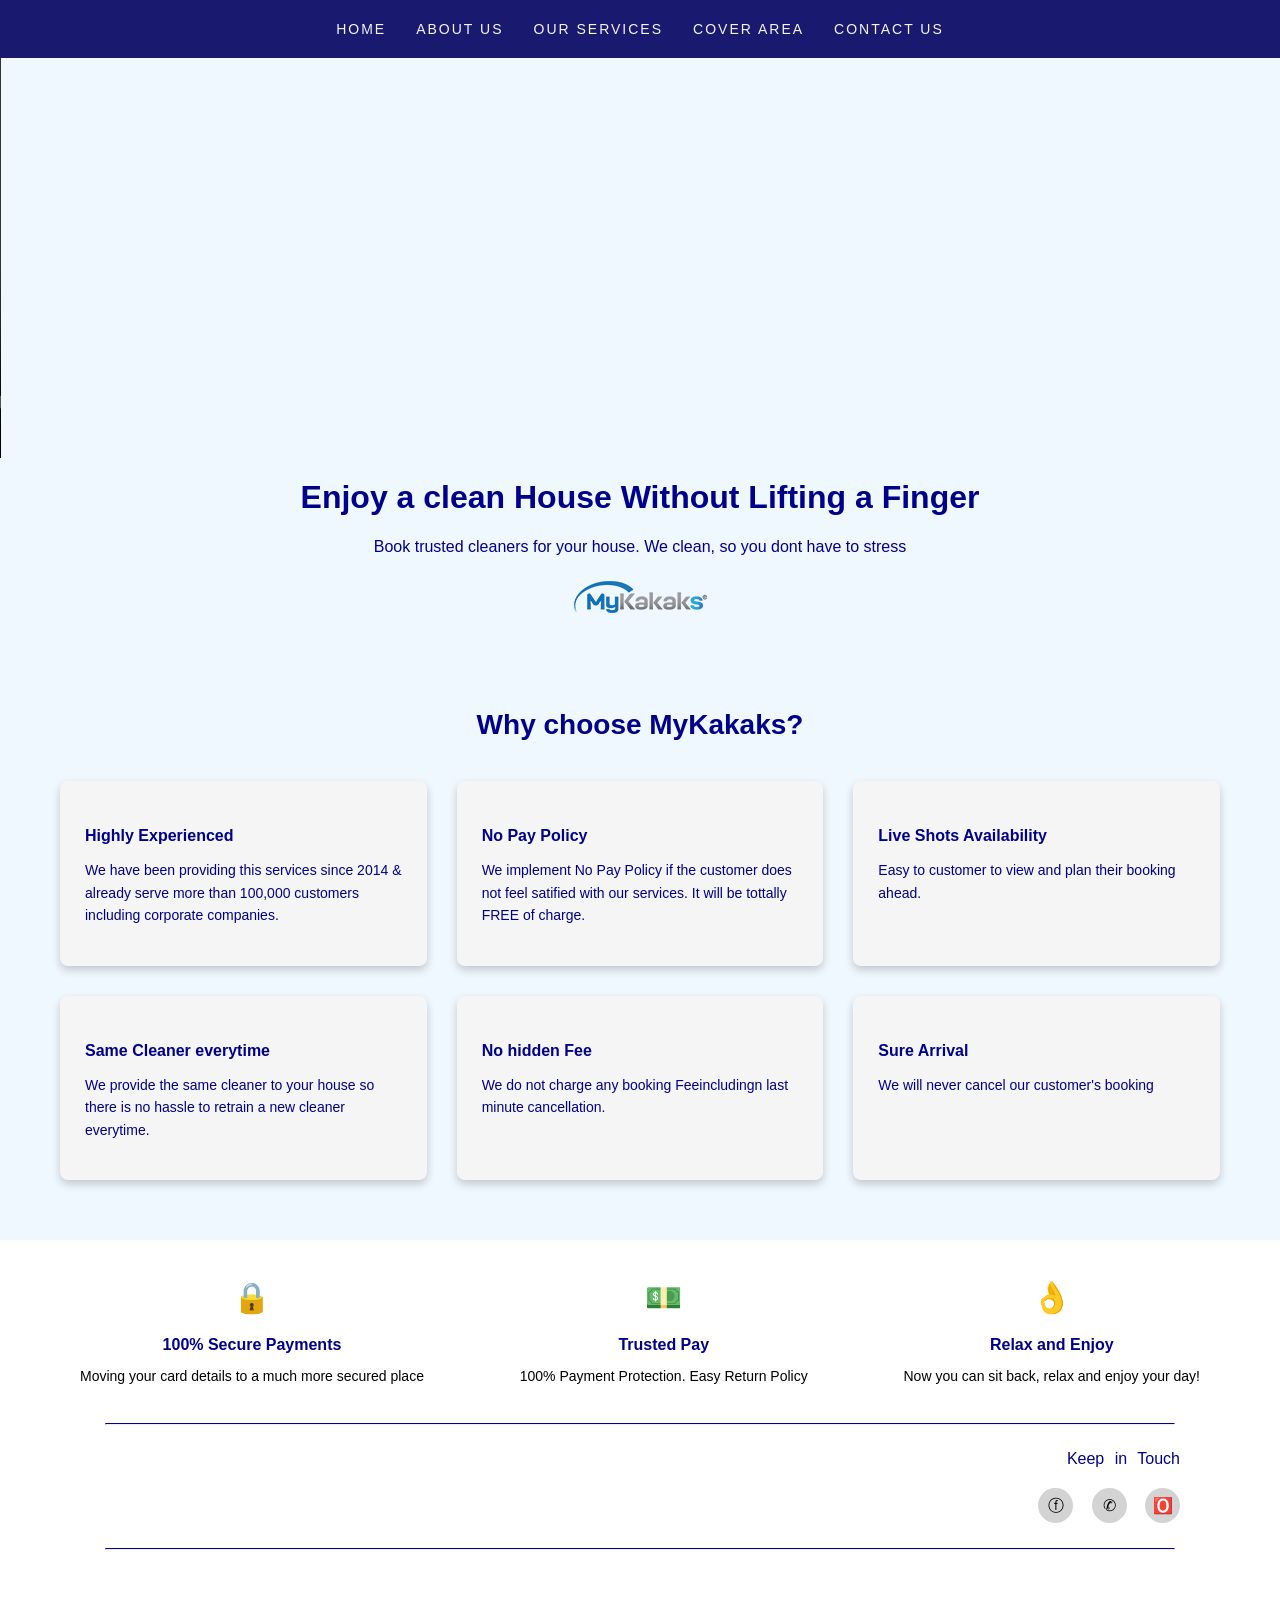
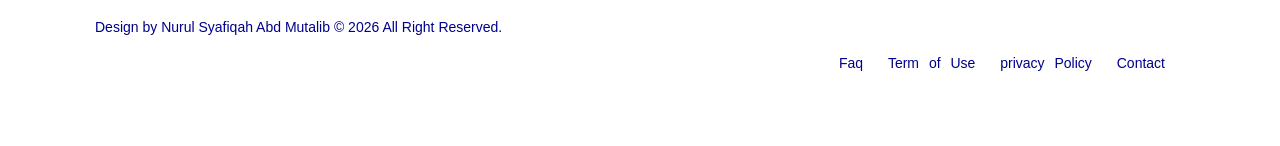
<file: index.html>
<!DOCTYPE html>
<html>
<head>
  <meta charset="utf-8">
  <meta name="viewport" content="width=device-width, initial-scale=1">
  <title>homepages mykakaks</title>

 <link rel="stylesheet" type="text/css" href="css/style_index.css">

</head>
<body>

<nav class="navbar">
  <ul>
  <li><a href="index.html"> HOME</a></li>
  <li><a href="about_us.html"> ABOUT US</a></li>
  <li><a href="services.html"> OUR SERVICES</a></li>
  <li><a href="coverage_area.html"> COVER AREA</a></li>
  <li><a href="contact_us.html"> CONTACT US </a></li>  
</ul></nav>


<div class="could">
<video width="1520" height="490" controls autoplay muted>
      <source src="video/clean.mp4" type="video/mp4">

        This is our services.

     </video></div>

<div class="content">

<h1>Enjoy a clean House Without Lifting a Finger</h1>
<p>Book trusted cleaners for your house. We clean, so you dont have to stress</p>
</div>

<script>
  
     
     alert("hi, welcome to mykakaks website <3")

 
 </script>

 <center>
    <img src="image/mykakaks.png" alt="Mykakaks logo">
</center>

<section class="why-choose">
<h2>Why choose MyKakaks?</h2>

<div class="why-container">


<div class="why-box">
<h4>Highly Experienced</h4>
<p>We have been providing this services since 2014 & already serve more than 100,000 customers including corporate companies.</p>
</div>  

<div class="why-box">
<h4>No Pay Policy</h4>
<p>We implement No Pay Policy if the customer does not feel satified with our services. It will be tottally FREE of charge.</p>
</div>  

<div class="why-box">
<h4>Live Shots Availability</h4>
<p>Easy to customer to view and plan their booking ahead.</p>
</div>  

<div class="why-box">
<h4>Same Cleaner everytime</h4>
<p>We provide the same cleaner to your house so there is no hassle to retrain a new cleaner everytime.</p>
</div>  


<div class="why-box">
<h4>No hidden Fee</h4>
<p>We do not charge any booking Feeincludingn last minute cancellation.</p>
</div>  

<div class="why-box">
<h4>Sure Arrival</h4>
<p>We will never cancel our customer's booking</p>
</div>

</div>
</section>


<footer class="footer">

<div class="footer-one">
<div class="footer-box">
<span>🔒</span>
<h4>100% Secure Payments</h4>
<p>Moving your card details to a much more secured place</p>
</div>  


<div class="footer-box">
<span>💵</span>
<h4>Trusted Pay</h4>
<p>100% Payment Protection. Easy Return Policy</p>
</div>  

<div class="footer-box">
<span>👌</span>
<h4>Relax and Enjoy</h4>
<p>Now you can sit back, relax and enjoy your day!</p>
</div>  
</div>

<hr>

<div class="footer-medsoc">
<p>Keep in Touch</p>
<div class="icons">
<a href="https://www.facebook.com/mykakaks.hq">ⓕ</a>
<a href="https://api.whatsapp.com/send/?phone=60126865313&text=Hi+MyKakaks%2C+I+want+to+book+an+appointment.+My+location+is+XXX.+I+found+you+through%3A+online.&type=phone_number&app_absent=0">✆</a>
<a href="https://www.instagram.com/mykakaks.hq/#">🅾️</a>
</div>
</div>




<hr>
<div class="footer-copyright">
 <p>
Design by Nurul Syafiqah Abd Mutalib © 2026 All Right Reserved.    
  </p>

<div class="footer-medsoc">
<a href="https://mykakaks.com/faq.php">Faq</a>
<a href="https://mykakaks.com/terms.php">Term of Use</a>
<a href="https://mykakaks.com/privacy-policy.php">privacy Policy</a>
<a href="contact_us.html">Contact</a>


  

</div>
</div>


</footer>


</body>

</html>
</file>
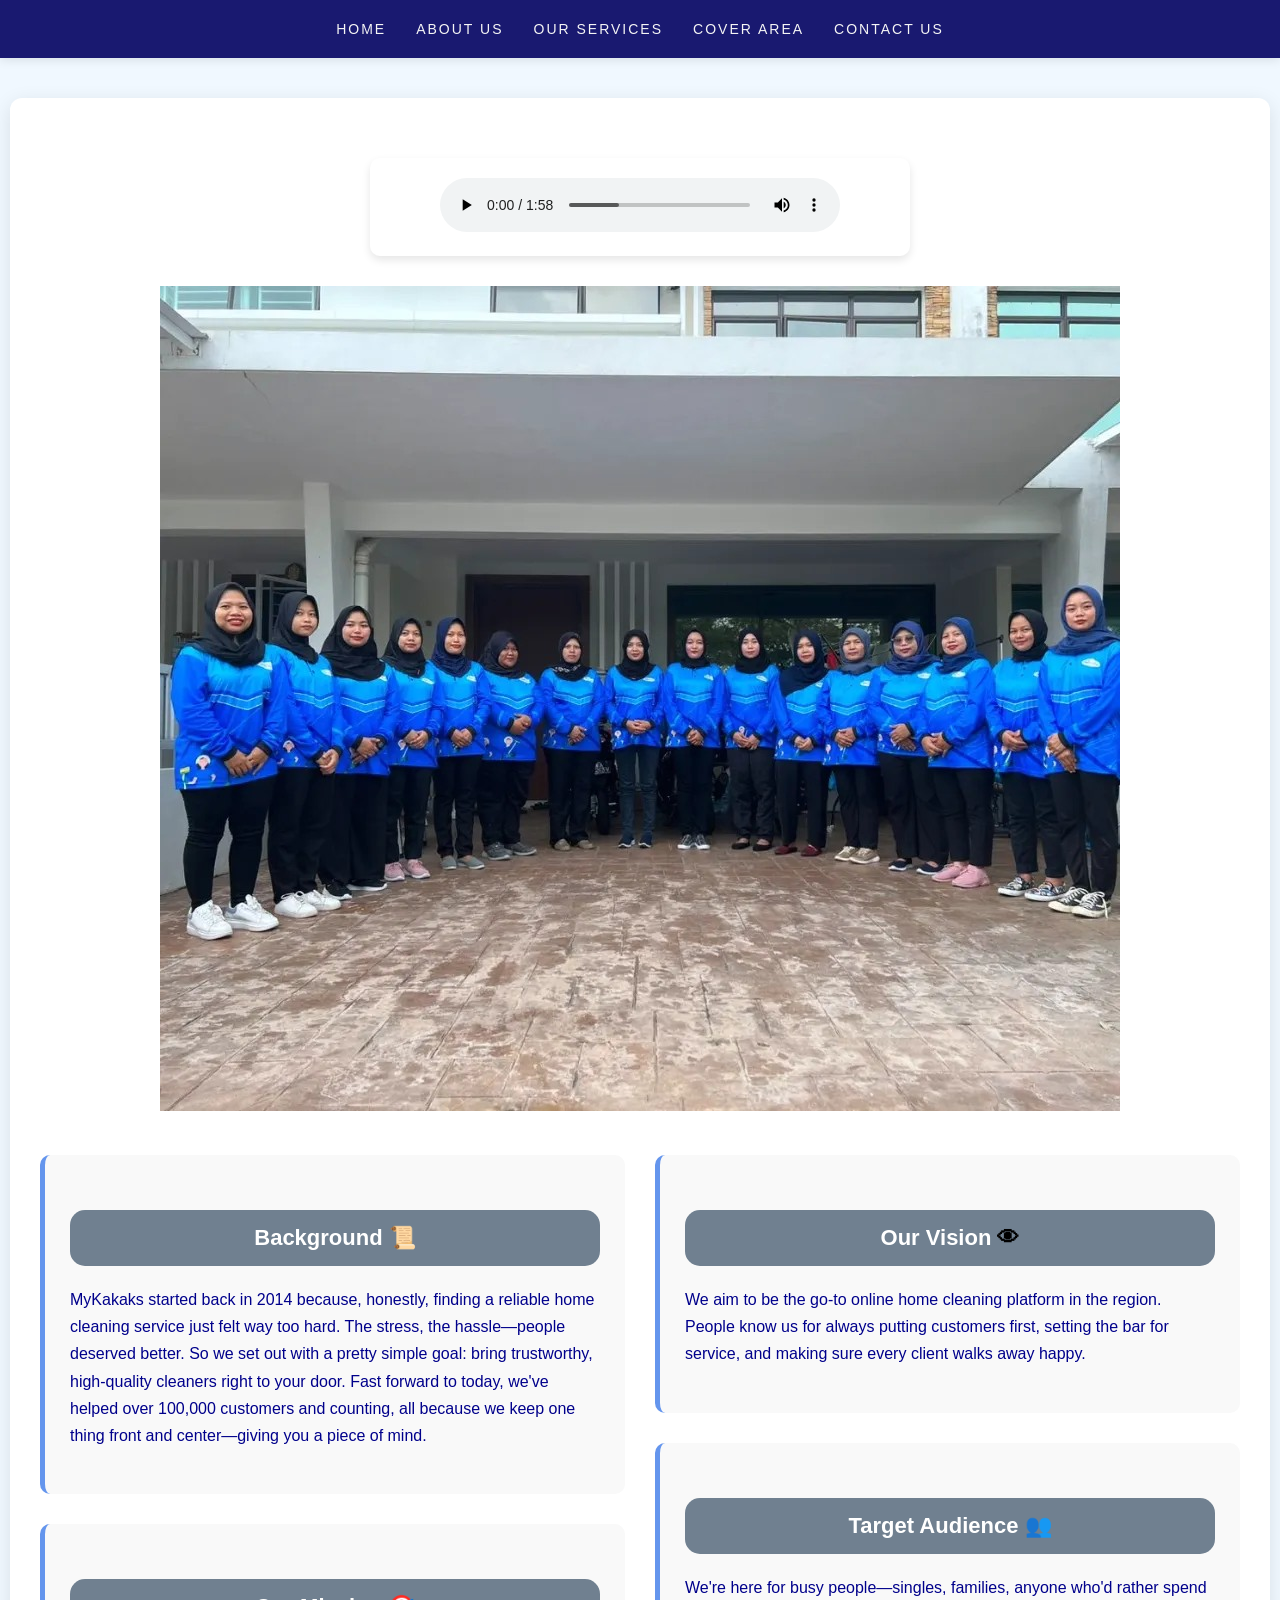
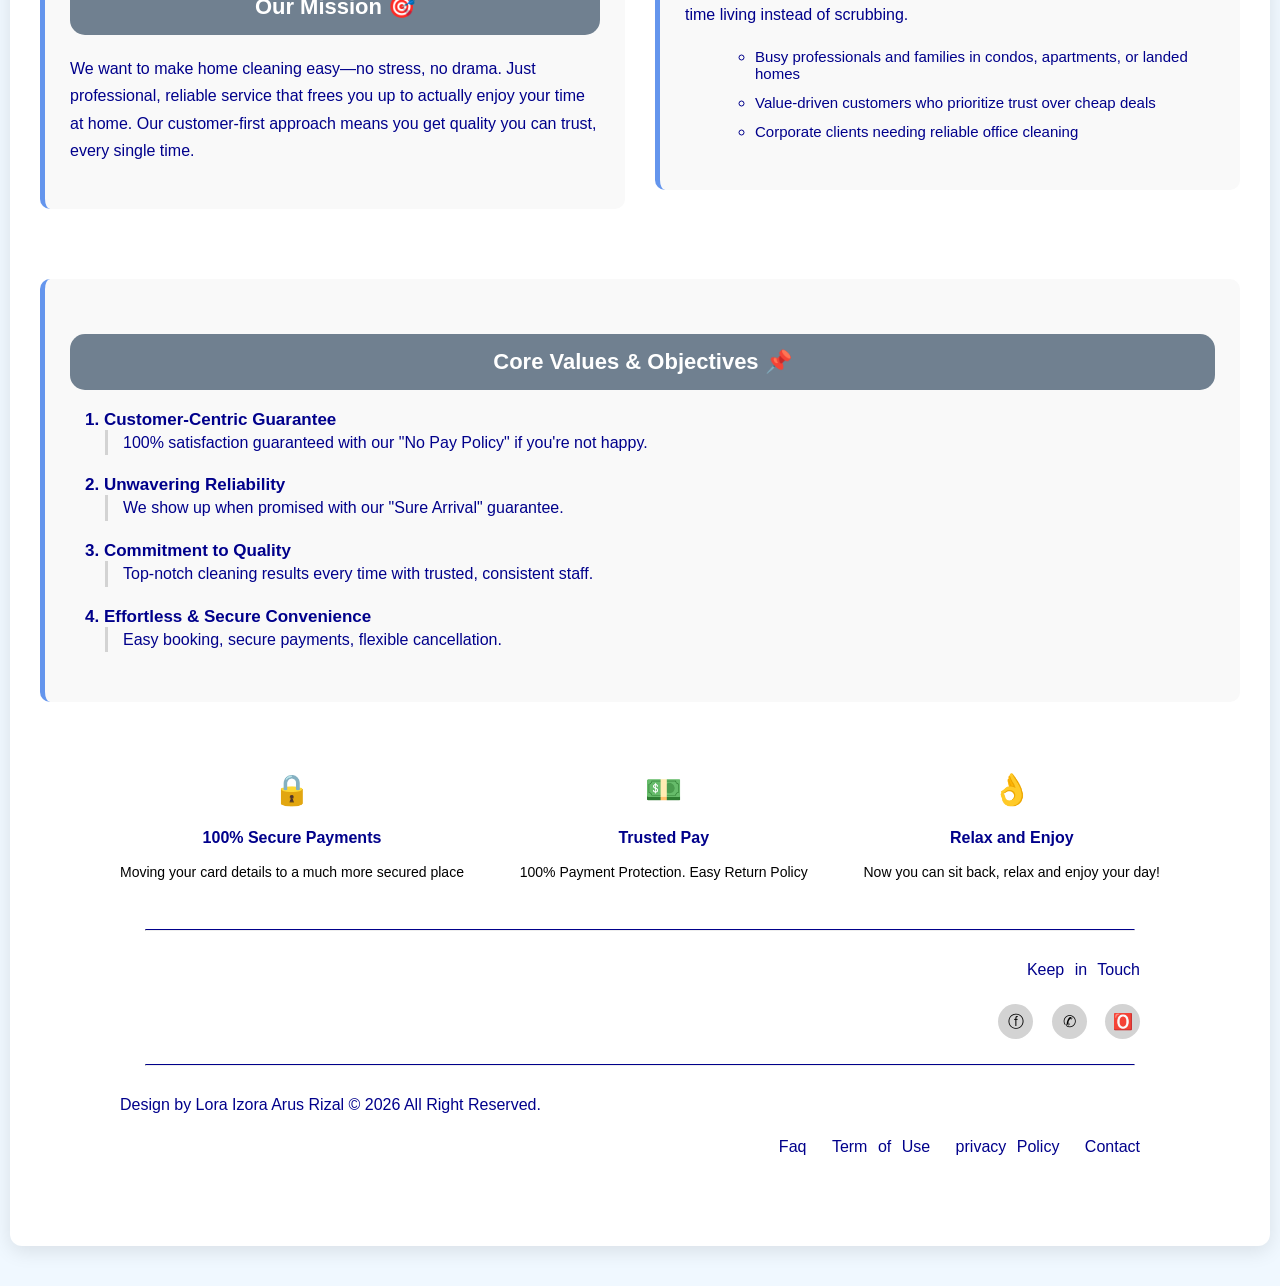
<file: about_us.html>
<!DOCTYPE html>
<html lang="en">
<head>
    <meta charset="UTF-8">
    <meta name="viewport" content="width=device-width, initial-scale=1.0">
    <title>About Us - MyKakaks</title>
    <link rel="stylesheet" type="text/css" href="css/style_about_us.css">
</head>
<body>
    
    
    
    <nav class="navbar">
        <ul>
            <li><a href="index.html">HOME</a></li>
            <li><a href="about_us.html">ABOUT US</a></li>
            <li><a href="services.html">OUR SERVICES</a></li>
            <li><a href="coverage_area.html">COVER AREA</a></li>
            <li><a href="contact_us.html">CONTACT US</a></li>
        </ul>
    </nav>

    <div class="container">
        <div class="audio-container center">
            <audio controls>
                <source src="audio/lofi.mp3" type="audio/mp3">
                Your browser does not support the audio element.
            </audio>
        </div>


    <center>
        <img src="image/staff.jpg" alt="MyKakaks Staff">
    </center>


        
        <div class="content-grid">
            <div class="content-column">
                <section class="content-section">
                    <h2>Background <span>&#128220</span></h2>
                    <p>
                        MyKakaks started back in 2014 because, honestly, finding a reliable home cleaning service just felt way too hard. 
                        The stress, the hassle—people deserved better. So we set out with a pretty simple goal: bring trustworthy, 
                        high-quality cleaners right to your door. Fast forward to today, we've helped over 100,000 customers and counting, 
                        all because we keep one thing front and center—giving you a piece of mind.
                    </p>
                </section>

                <section class="content-section">
                    <h2>Our Mission <span>&#127919</span></h2>
                    <p>
                        We want to make home cleaning easy—no stress, no drama. Just professional, reliable service that frees you up to actually enjoy your time at home. 
                        Our customer-first approach means you get quality you can trust, every single time.
                    </p>
                </section>
            </div>

            
            <div class="content-column">
                <section class="content-section">
                    <h2>Our Vision <span style="color: black;">&#128065</span></h2>
                    <p>
                        We aim to be the go-to online home cleaning platform in the region. 
                        People know us for always putting customers first, setting the bar for service, and making sure every client walks away happy.
                    </p>
                </section>

                <section class="content-section">
                    <h2>Target Audience <span>&#128101</span></h2>
                    <p>We're here for busy people—singles, families, anyone who'd rather spend time living instead of scrubbing.</p>
                    <ul class="target-list">
                        <li>Busy professionals and families in condos, apartments, or landed homes</li>
                        <li>Value-driven customers who prioritize trust over cheap deals</li>
                        <li>Corporate clients needing reliable office cleaning</li>
                    </ul>
                </section>
            </div>
        </div>


        <section class="content-section mt-40">
            <h2>Core Values & Objectives <span>&#128204</span></h2>
            <dl class="values-list">
                <dt>1. Customer-Centric Guarantee</dt>
                <dd>100% satisfaction guaranteed with our "No Pay Policy" if you're not happy.</dd>

                <dt>2. Unwavering Reliability</dt>
                <dd>We show up when promised with our "Sure Arrival" guarantee.</dd>

                <dt>3. Commitment to Quality</dt>
                <dd>Top-notch cleaning results every time with trusted, consistent staff.</dd>


                <dt>4. Effortless & Secure Convenience</dt>
                <dd>Easy booking, secure payments, flexible cancellation.</dd>
            </dl>
        </section>

       

<footer class="footer">

<div class="footer-one">
<div class="footer-box">
<span>🔒</span>
<h4>100% Secure Payments</h4>
<p>Moving your card details to a much more secured place</p>
</div>  


<div class="footer-box">
<span>💵</span>
<h4>Trusted Pay</h4>
<p>100% Payment Protection. Easy Return Policy</p>
</div>  

<div class="footer-box">
<span>👌</span>
<h4>Relax and Enjoy</h4>
<p>Now you can sit back, relax and enjoy your day!</p>
</div>  
</div>

<hr>

<div class="footer-medsoc">
<p>Keep in Touch</p>
<div class="icons">
<a href="https://www.facebook.com/mykakaks.hq">ⓕ</a>
<a href="https://api.whatsapp.com/send/?phone=60126865313&text=Hi+MyKakaks%2C+I+want+to+book+an+appointment.+My+location+is+XXX.+I+found+you+through%3A+online.&type=phone_number&app_absent=0">✆</a>
<a href="https://www.instagram.com/mykakaks.hq/#">🅾️</a>
</div>
</div>

<hr>

<div class="footer-copyright">
 <p>
Design by Lora Izora Arus Rizal © 2026 All Right Reserved.    
  </p>

<div class="footer-medsoc">
<a href="https://mykakaks.com/faq.php">Faq</a>
<a href="https://mykakaks.com/terms.php">Term of Use</a>
<a href="https://mykakaks.com/privacy-policy.php">privacy Policy</a>
<a href="contact_us.html">Contact</a>


</div>


</footer>



</body>
</html>
</file>
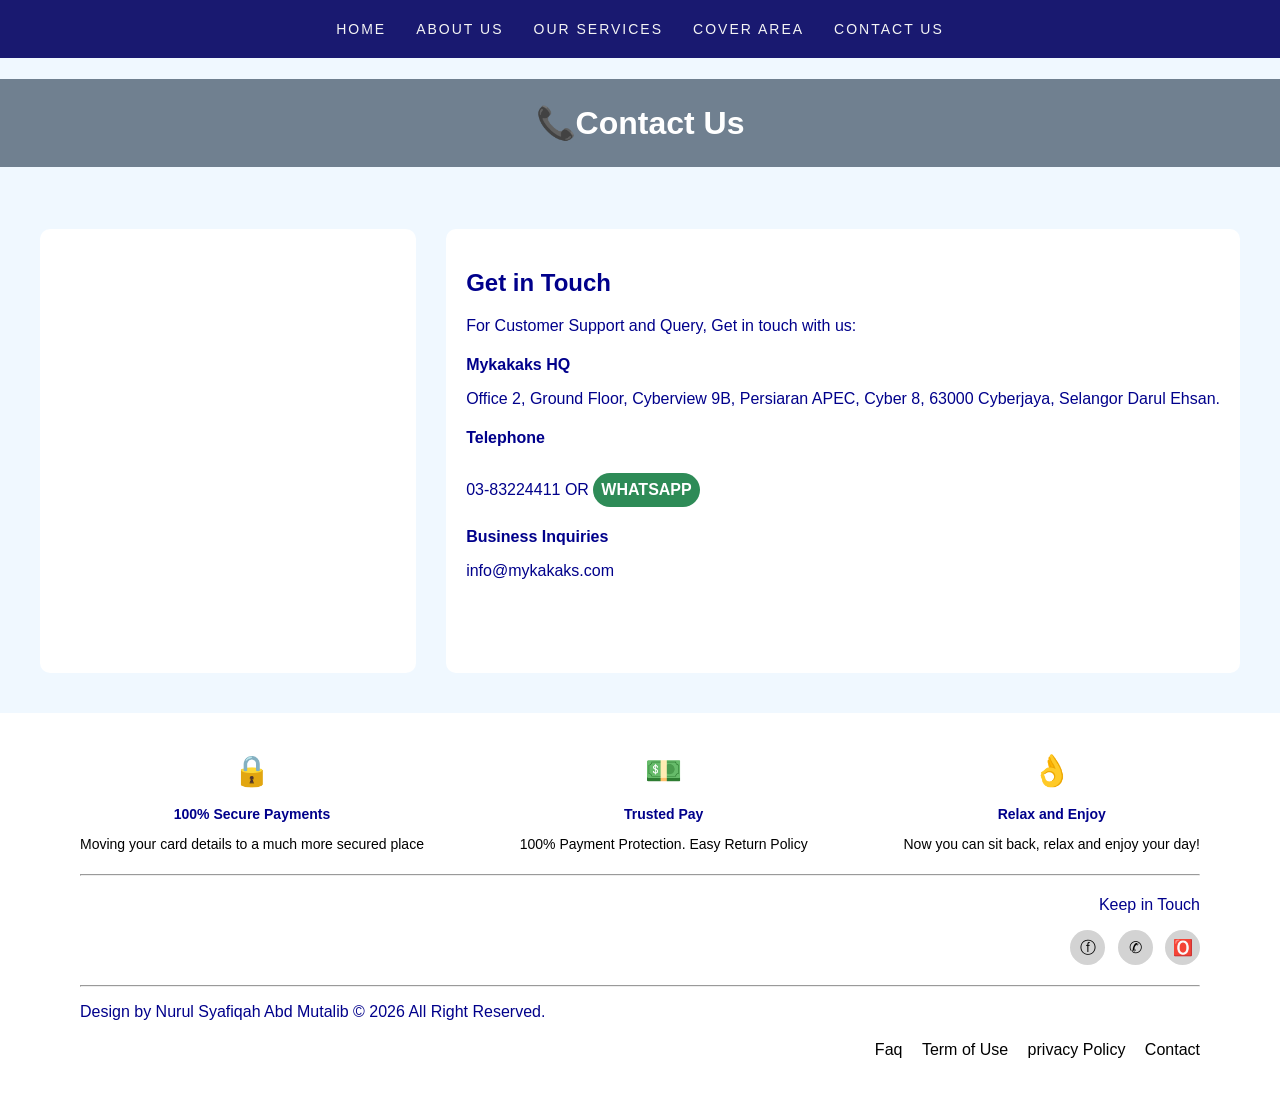
<file: contact_us.html>
<!DOCTYPE html>
<html>
<head>
  <meta charset="utf-8">
  <meta name="viewport" content="width=device-width, initial-scale=1">
  <title>contact us</title>

   <link rel="stylesheet" type="text/css" href="css/style_contact_us.css">
</head>
<body>

<nav class="navbar">
  <ul>
  <li><a href="index.html"> HOME</a></li>
  <li><a href="about_us.html"> ABOUT US</a></li>
  <li><a href="services.html"> OUR SERVICES</a></li>
  <li><a href="coverage_area.html"> COVER AREA</a></li>
  <li><a href="contact_us.html"> CONTACT US </a></li>  

</ul></nav>

<h1 style="background-color: slategrey; padding: 25px; color: white; text-align: center;">📞Contact Us</h1>

<section class="contact-container">
  
<div class= "map-box">
<iframe src="https://www.google.com/maps/embed?pb=!1m18!1m12!1m3!1d3984.672322040363!2d101.65526489999999!3d2.9103323!2m3!1f0!2f0!3f0!3m2!1i1024!2i768!4f13.1!3m3!1m2!1s0x31cdb6f75df70127%3A0xf4893a178203ea33!2sMyKakaks%20HQ!5e0!3m2!1sen!2smy!4v1768492466872!5m2!1sen!2smy" width="600" height="450" style="border:0;" allowfullscreen="" loading="lazy" referrerpolicy="no-referrer-when-downgrade"></iframe>
</div>


<div class="contact-box">
<h2>Get in Touch</h2>
<p>For Customer Support and Query, Get in touch with us:</p>


<div class="info">
<h4>Mykakaks HQ</h4>
<p>Office 2, Ground Floor, Cyberview 9B,
Persiaran APEC, Cyber 8, 63000 Cyberjaya,
Selangor Darul Ehsan.</p></div>  

<div class="info">
<h4>Telephone</h4>
<p>03-83224411 OR <a class="whatsapp" href="https://api.whatsapp.com/send/?phone=60126865313&text=Hi+MyKakaks%2C+I+want+to+book+an+appointment.+My+location+is+XXX.+I+found+you+through%3A+online.&type=phone_number&app_absent=0" target="_blank">  WHATSAPP</a></div>
  
<div class="info">
<h4>Business Inquiries</h4>
<p>info@mykakaks.com</p></div></div>

</section>  


<footer class="footer">

<div class="footer-top">
<div class="footer-box">
<span>🔒</span>
<h4>100% Secure Payments</h4>
<p>Moving your card details to a much more secured place</p>
</div>  


<div class="footer-box">
<span>💵</span>
<h4>Trusted Pay</h4>
<p>100% Payment Protection. Easy Return Policy</p>
</div>  

<div class="footer-box">
<span>👌</span>
<h4>Relax and Enjoy</h4>
<p>Now you can sit back, relax and enjoy your day!</p>
</div>  
</div>

<hr>

<div class="footer-medsoc">
<p>Keep in Touch</p>
<div class="icons">
<a href="https://www.facebook.com/mykakaks.hq">ⓕ</a>
<a href="https://api.whatsapp.com/send/?phone=60126865313&text=Hi+MyKakaks%2C+I+want+to+book+an+appointment.+My+location+is+XXX.+I+found+you+through%3A+online.&type=phone_number&app_absent=0">✆</a>
<a href="https://www.instagram.com/mykakaks.hq/#">🅾️</a>
</div>
</div>


<hr>

<div class="footer-copyright">
 <p>
Design by Nurul Syafiqah Abd Mutalib © 2026 All Right Reserved.    
  </p>

<div class="footer-medsoc">
<a href="https://mykakaks.com/faq.php">Faq</a>
<a href="https://mykakaks.com/terms.php">Term of Use</a>
<a href="https://mykakaks.com/privacy-policy.php">privacy Policy</a>
<a href="contact_us.html">Contact</a>


  

</div>
</div>


</footer>


</body>
</html>
</file>
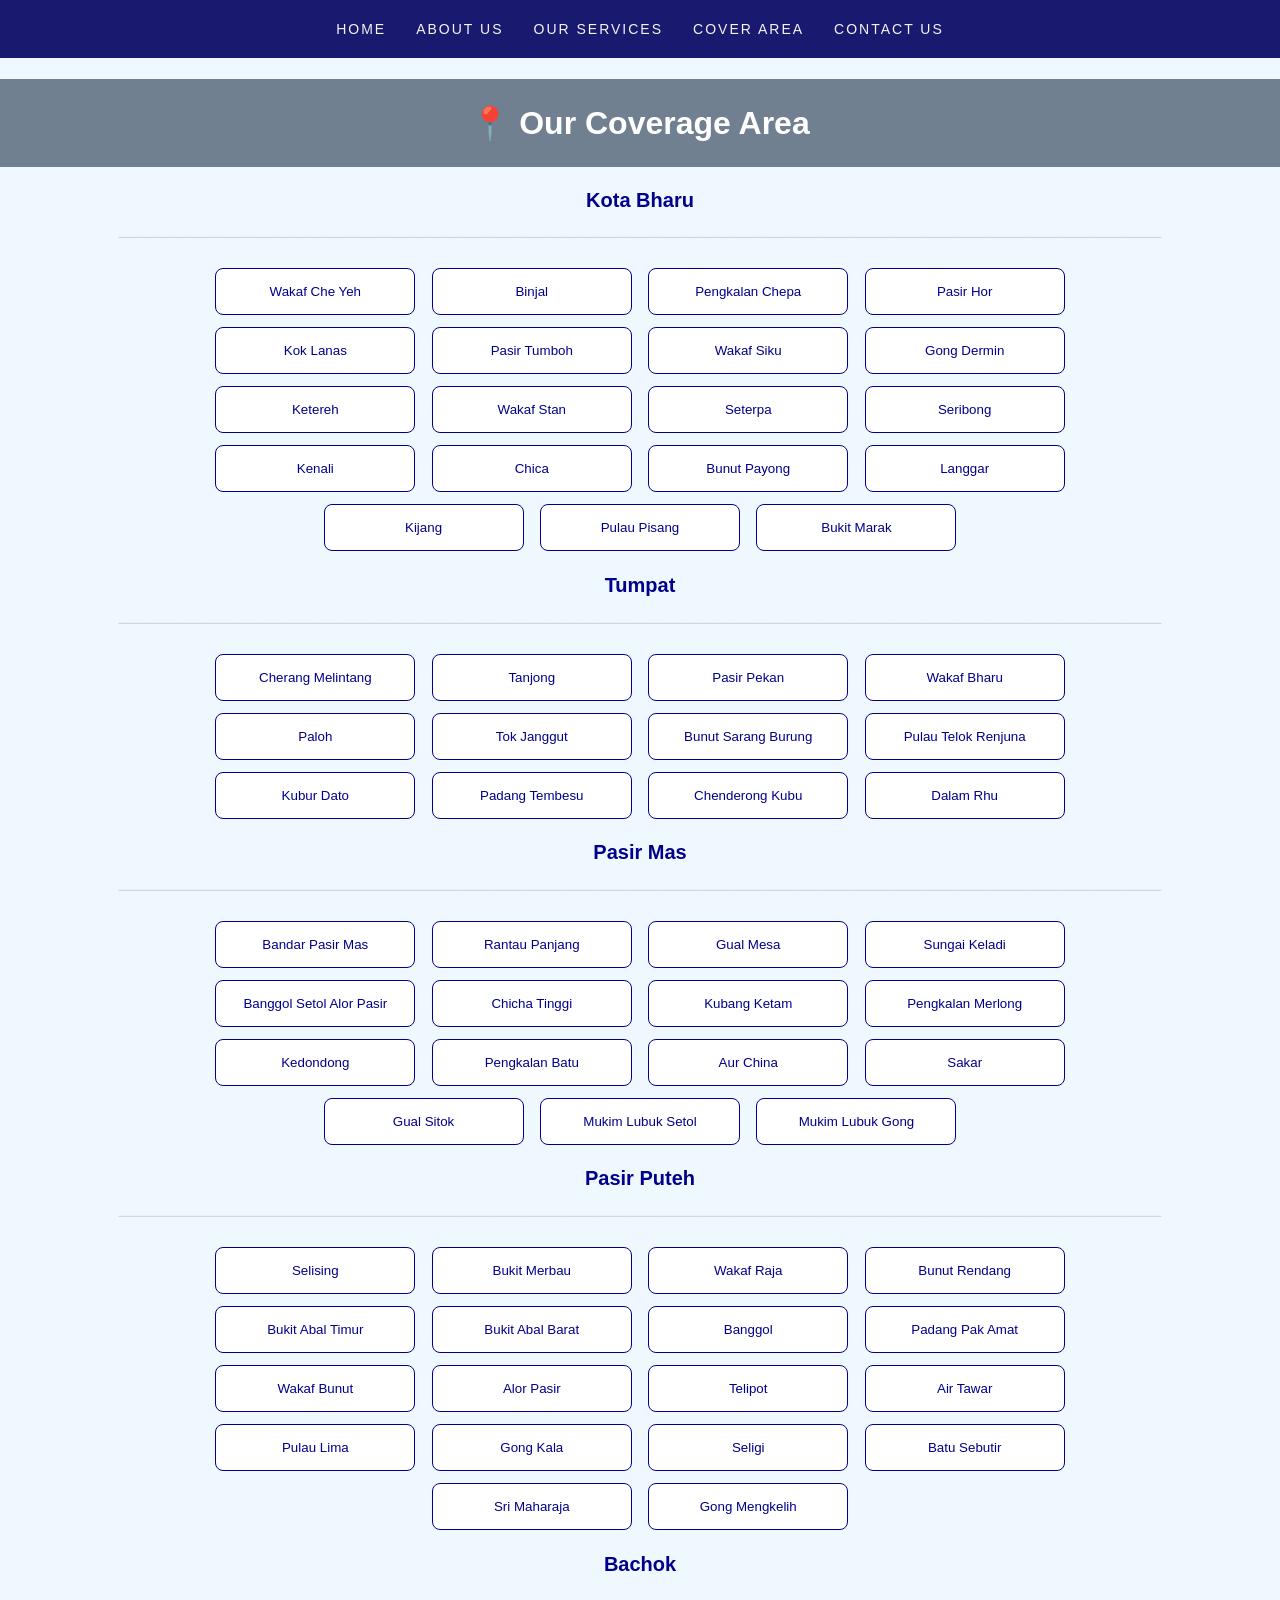
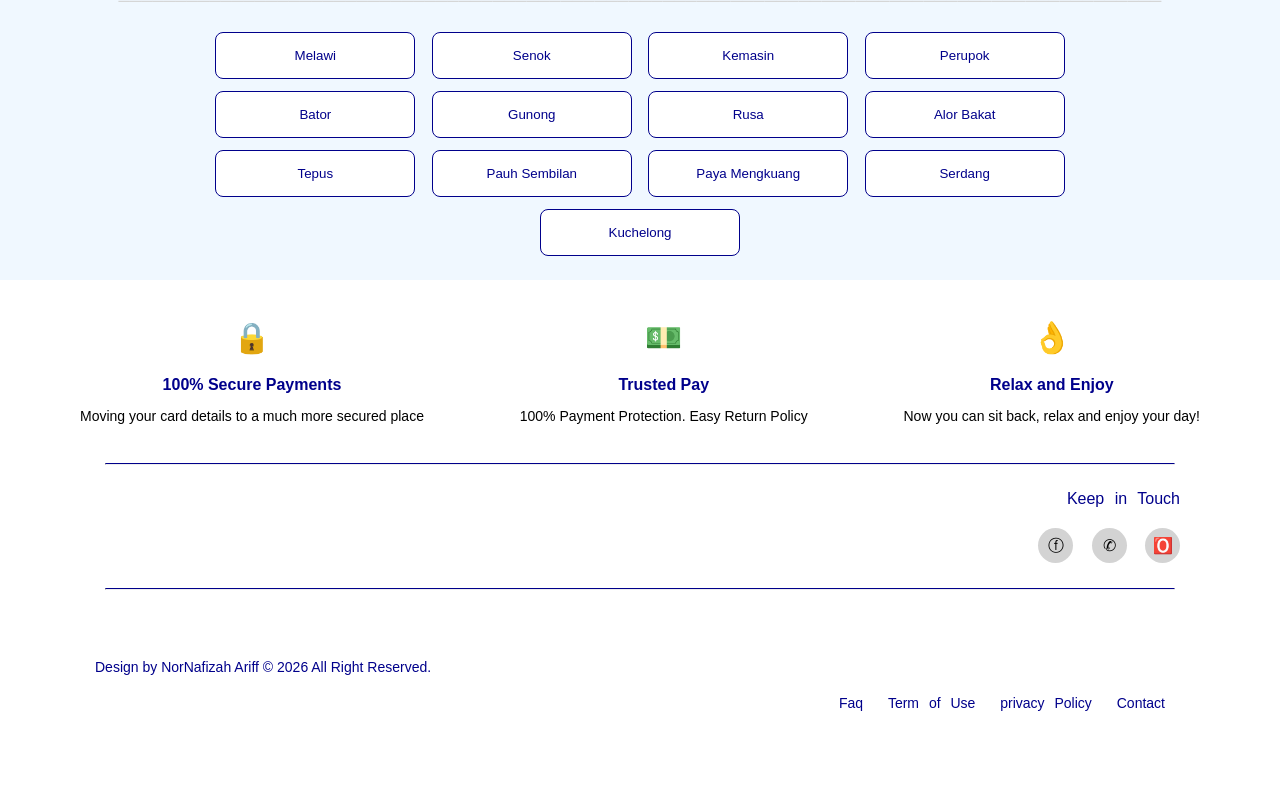
<file: coverage_area.html>
<!DOCTYPE html>
<html>
<head>
    <meta charset="utf-8">
    <meta name="viewport" content="width=device-width, initial-scale=1">
    <title>Our Coverage Areas</title>
    <link rel="stylesheet" href="css/style_coverage_area.css">

    <style>

        button
        {
            border: 1px solid darkblue;
            padding: 15px;
            border-radius: 8px;
            margin: 6px;
            width: 200px;
            background-color: white;
            color: darkblue;
            cursor: pointer;
        }

        button:hover
        {
            background-color: royalblue;
            color: white;
        }


    </style>


</head>

<body>

<nav class="navbar">
  <ul>
  <li><a href="index.html"> HOME</a></li>
  <li><a href="about_us.html"> ABOUT US</a></li>
  <li><a href="services.html"> OUR SERVICES</a></li>
  <li><a href="coverage_area.html"> COVER AREA</a></li>
  <li><a href="contact_us.html"> CONTACT US </a></li>  
</ul></nav>

<h1 style="background-color: slategray; padding: 25px; color: white; text-align: center;">📍 Our Coverage Area</h1>

<center>


<h2>Kota Bharu</h2>
<p style="color: lightgrey;">────────────────────────────────────────────────────────────────────────────────────────────</p>

<button>Wakaf Che Yeh</button>
<button>Binjal</button>
<button>Pengkalan Chepa</button>
<button>Pasir Hor</button>
<br>

<button>Kok Lanas</button>
<button>Pasir Tumboh</button>
<button>Wakaf Siku</button>
<button>Gong Dermin</button>
<br>

<button>Ketereh</button>
<button>Wakaf Stan</button>
<button>Seterpa</button>
<button>Seribong</button>
<br>

<button>Kenali</button>
<button>Chica</button>
<button>Bunut Payong</button>
<button>Langgar</button>
<br>

<button>Kijang</button>
<button>Pulau Pisang</button>
<button>Bukit Marak</button>


<h2>Tumpat</h2>
<p style="color: lightgrey;">────────────────────────────────────────────────────────────────────────────────────────────</p>


<button>Cherang Melintang</button>
<button>Tanjong</button>
<button>Pasir Pekan</button>
<button>Wakaf Bharu</button>
<br>

<button>Paloh</button>
<button>Tok Janggut</button>
<button>Bunut Sarang Burung</button>
<button>Pulau Telok Renjuna</button>
<br>

<button>Kubur Dato</button>
<button>Padang Tembesu</button>
<button>Chenderong Kubu</button>
<button>Dalam Rhu</button>

<h2>Pasir Mas</h2>
<p style="color: lightgrey;">────────────────────────────────────────────────────────────────────────────────────────────</p>


<button>Bandar Pasir Mas</button>
<button>Rantau Panjang</button>
<button>Gual Mesa</button>
<button>Sungai Keladi</button>
<br>

<button>Banggol Setol Alor Pasir</button>
<button>Chicha Tinggi</button>
<button>Kubang Ketam</button>
<button>Pengkalan Merlong</button>
<br>

<button>Kedondong</button>
<button>Pengkalan Batu</button>
<button>Aur China</button>
<button>Sakar</button>
<br>

<button>Gual Sitok</button>
<button>Mukim Lubuk Setol</button>
<button>Mukim Lubuk Gong</button>

<h2>Pasir Puteh</h2>
<p style="color: lightgrey;">────────────────────────────────────────────────────────────────────────────────────────────</p>


<button>Selising</button>
<button>Bukit Merbau</button>
<button>Wakaf Raja</button>
<button>Bunut Rendang</button>
<br>

<button>Bukit Abal Timur</button>
<button>Bukit Abal Barat</button>
<button>Banggol</button>
<button>Padang Pak Amat</button>
<br>

<button>Wakaf Bunut</button>
<button>Alor Pasir</button>
<button>Telipot</button>
<button>Air Tawar</button>
<br>

<button>Pulau Lima</button>
<button>Gong Kala</button>
<button>Seligi</button>
<button>Batu Sebutir</button>
<br>

<button>Sri Maharaja</button>
<button>Gong Mengkelih</button>

<h2>Bachok</h2>
<p style="color: lightgrey;">────────────────────────────────────────────────────────────────────────────────────────────</p>


<button>Melawi</button>
<button>Senok</button>
<button>Kemasin</button>
<button>Perupok</button>
<br>

<button>Bator</button>
<button>Gunong</button>
<button>Rusa</button>
<button>Alor Bakat</button>
<br>

<button>Tepus</button>
<button>Pauh Sembilan</button>
<button>Paya Mengkuang</button>
<button>Serdang</button>
<br>

<button>Kuchelong</button>

</center>
<br>

<footer class="footer">

<div class="footer-one">
<div class="footer-box">
<span>🔒</span>
<h4>100% Secure Payments</h4>
<p>Moving your card details to a much more secured place</p>
</div>  


<div class="footer-box">
<span>💵</span>
<h4>Trusted Pay</h4>
<p>100% Payment Protection. Easy Return Policy</p>
</div>  

<div class="footer-box">
<span>👌</span>
<h4>Relax and Enjoy</h4>
<p>Now you can sit back, relax and enjoy your day!</p>
</div>  
</div>

<hr>

<div class="footer-medsoc">
<p>Keep in Touch</p>
<div class="icons">
<a href="https://www.facebook.com/mykakaks.hq">ⓕ</a>
<a href="https://api.whatsapp.com/send/?phone=60126865313&text=Hi+MyKakaks%2C+I+want+to+book+an+appointment.+My+location+is+XXX.+I+found+you+through%3A+online.&type=phone_number&app_absent=0">✆</a>
<a href="https://www.instagram.com/mykakaks.hq/#">🅾️</a>
</div>
</div>

<hr>
<div class="footer-copyright">
 <p>
Design by NorNafizah Ariff © 2026 All Right Reserved.    
  </p>

<div class="footer-medsoc">
<a href="https://mykakaks.com/faq.php">Faq</a>
<a href="https://mykakaks.com/terms.php">Term of Use</a>
<a href="https://mykakaks.com/privacy-policy.php">privacy Policy</a>
<a href="contact_us.html">Contact</a>


</div>


</footer>


</body>
</html>
</file>
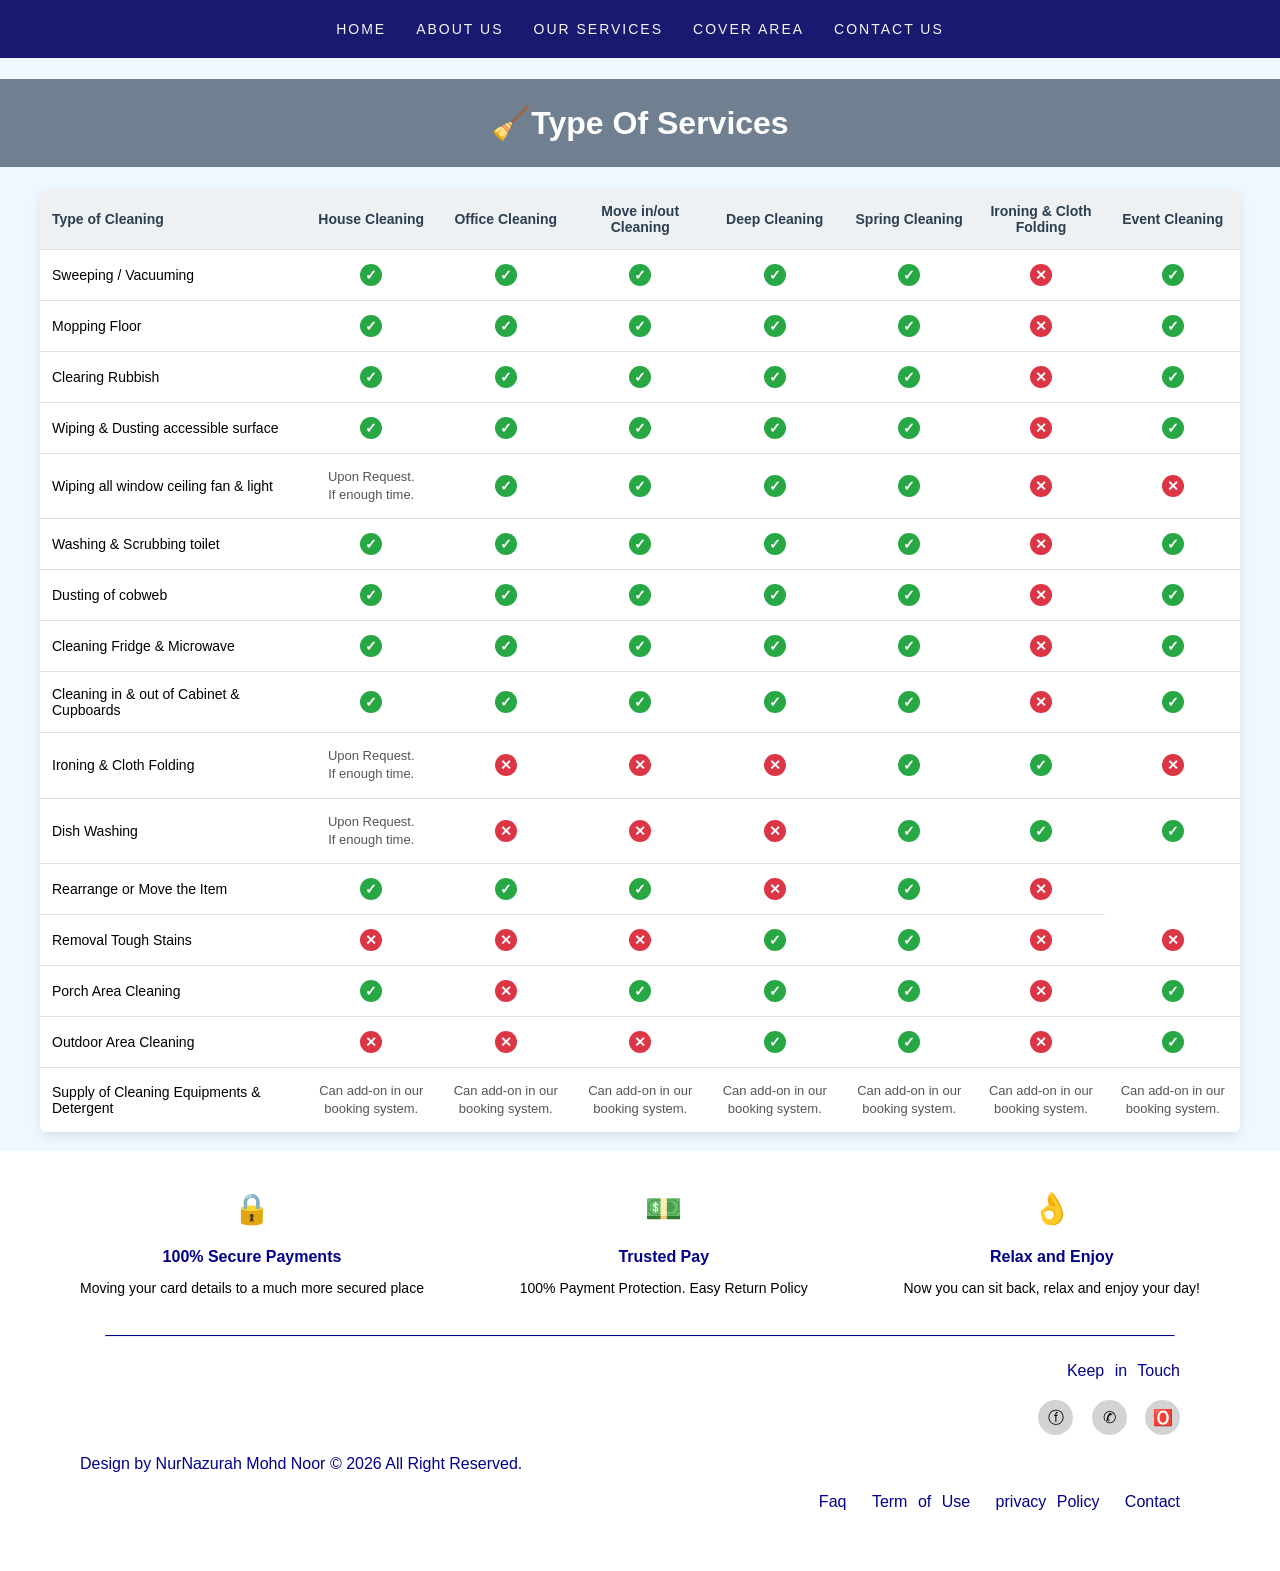
<file: services.html>
<!DOCTYPE html>
<html>
<head>
  <meta charset="utf-8">
  <meta name="viewport" content="width=device-width, initial-scale=1">
  <title>Type of Services</title>

  <link rel="stylesheet" type="text/css" href="css/style_services.css">
</head>
<body>


    <nav class="navbar">
  <ul>
  <li><a href="index.html"> HOME</a></li>
  <li><a href="about_us.html"> ABOUT US</a></li>
  <li><a href="services.html"> OUR SERVICES</a></li>
  <li><a href="coverage_area.html"> COVER AREA</a></li>
  <li><a href="contact_us.html"> CONTACT US </a></li>  

</ul></nav>

  <h1 style="background-color: slategrey; padding: 25px; color: white; text-align: center;">🧹Type Of Services</h1>


  <div class="table-container">
    <table>
        <thead>
            <tr>
                <th>Type of Cleaning</th>
                <th>House Cleaning</th>
                <th>Office Cleaning</th>
                <th>Move in/out Cleaning</th>
                <th>Deep Cleaning</th>
                <th>Spring Cleaning</th>
                <th>Ironing & Cloth Folding</th>
                <th>Event Cleaning</th>
            </tr>
        </thead>
        <tbody>
            <tr>
                <td>Sweeping / Vacuuming</td>
                <td><span class="check">✓</span></td>
                <td><span class="check">✓</span></td>
                <td><span class="check">✓</span></td>
                <td><span class="check">✓</span></td>
                <td><span class="check">✓</span></td>
                <td><span class="cross">✕</span></td>
                <td><span class="check">✓</span></td>
            </tr>

            <tr>
                <td>Mopping Floor</td>
                <td><span class="check">✓</span></td>
                <td><span class="check">✓</span></td>
                <td><span class="check">✓</span></td>
                <td><span class="check">✓</span></td>
                <td><span class="check">✓</span></td>
                <td><span class="cross">✕</span></td>
                <td><span class="check">✓</span></td>
            </tr>

            <tr>
                <td>Clearing Rubbish</td>
                <td><span class="check">✓</span></td>
                <td><span class="check">✓</span></td>
                <td><span class="check">✓</span></td>
                <td><span class="check">✓</span></td>
                <td><span class="check">✓</span></td>
                <td><span class="cross">✕</span></td>
                <td><span class="check">✓</span></td>
            </tr>

            <tr>
                <td>Wiping & Dusting accessible surface</td>
                <td><span class="check">✓</span></td>
                <td><span class="check">✓</span></td>
                <td><span class="check">✓</span></td>
                <td><span class="check">✓</span></td>
                <td><span class="check">✓</span></td>
                <td><span class="cross">✕</span></td>
                <td><span class="check">✓</span></td>
            </tr>

            <tr>
                <td>Wiping all window ceiling fan & light</td>
                <td class="note">Upon Request.<br>If enough time.</td>
                <td><span class="check">✓</span></td>
                <td><span class="check">✓</span></td>
                <td><span class="check">✓</span></td>
                <td><span class="check">✓</span></td>
                <td><span class="cross">✕</span></td>
                <td><span class="cross">✕</span></td>
            </tr>

            <tr>
                <td>Washing & Scrubbing toilet</td>
                <td><span class="check">✓</span></td>
                <td><span class="check">✓</span></td>
                <td><span class="check">✓</span></td>
                <td><span class="check">✓</span></td>
                <td><span class="check">✓</span></td>
                <td><span class="cross">✕</span></td>
                <td><span class="check">✓</span></td>
            </tr>

            <tr>
                <td>Dusting of cobweb</td>
                <td><span class="check">✓</span></td>
                <td><span class="check">✓</span></td>
                <td><span class="check">✓</span></td>
                <td><span class="check">✓</span></td>
                <td><span class="check">✓</span></td>
                <td><span class="cross">✕</span></td>
                <td><span class="check">✓</span></td>
            </tr>

            <tr>
              <td>Cleaning Fridge & Microwave</td>
               <td><span class="check">✓</span></td>
                <td><span class="check">✓</span></td>
                 <td><span class="check">✓</span></td>
                 <td><span class="check">✓</span></td>
                 <td><span class="check">✓</span></td>
                 <td><span class="cross">✕</span></td>
                 <td><span class="check">✓</span></td>
            </tr>

            <tr>
              <td>Cleaning in & out of Cabinet & Cupboards</td>
              <td><span class="check">✓</span></td>
                <td><span class="check">✓</span></td>
                 <td><span class="check">✓</span></td>
                 <td><span class="check">✓</span></td>
                 <td><span class="check">✓</span></td>
                 <td><span class="cross">✕</span></td>
                 <td><span class="check">✓</span></td>
            </tr>

            <tr>
              <td>Ironing & Cloth Folding</td>
              <td class="note">Upon Request.<br>If enough time.</td>
              <td><span class="cross">✕</span></td>
              <td><span class="cross">✕</span></td>
              <td><span class="cross">✕</span></td>
               <td><span class="check">✓</span></td>
                <td><span class="check">✓</span></td>
                <td><span class="cross">✕</span></td>
            </tr>

            <tr>
              <td>Dish Washing</td>
              <td class="note">Upon Request.<br>If enough time.</td>
              <td><span class="cross">✕</span></td>
              <td><span class="cross">✕</span></td>
              <td><span class="cross">✕</span></td>
              <td><span class="check">✓</span></td>
              <td><span class="check">✓</span></td>
              <td><span class="check">✓</span></td>
            </tr>

            <tr>
              <td>Rearrange or Move the Item</td>
              <td><span class="check">✓</span></td>
              <td><span class="check">✓</span></td>
              <td><span class="check">✓</span></td>
              <td><span class="cross">✕</span></td>
              <td><span class="check">✓</span></td>
              <td><span class="cross">✕</span></td>
            </tr>

            <tr>
              <td>Removal Tough Stains</td>
              <td><span class="cross">✕</span></td>
              <td><span class="cross">✕</span></td>
              <td><span class="cross">✕</span></td>
              <td><span class="check">✓</span></td>
              <td><span class="check">✓</span></td>
              <td><span class="cross">✕</span></td>
              <td><span class="cross">✕</span></td>
            </tr>

            <tr>
              <td>Porch Area Cleaning</td>
              <td><span class="check">✓</span></td>
              <td><span class="cross">✕</span></td>
              <td><span class="check">✓</span></td>
              <td><span class="check">✓</span></td>
              <td><span class="check">✓</span></td>
              <td><span class="cross">✕</span></td>
              <td><span class="check">✓</span></td>
            </tr>

            <tr>
              <td>Outdoor Area Cleaning</td>
              <td><span class="cross">✕</span></td>
              <td><span class="cross">✕</span></td>
              <td><span class="cross">✕</span></td>
              <td><span class="check">✓</span></td>
              <td><span class="check">✓</span></td>
              <td><span class="cross">✕</span></td>
              <td><span class="check">✓</span></td>
            </tr>

            <tr>
              <td>Supply of Cleaning Equipments & Detergent</td>
              <td class="note">Can add-on in our booking system.</td>
              <td class="note">Can add-on in our booking system.</td>
              <td class="note">Can add-on in our booking system.</td>
              <td class="note">Can add-on in our booking system.</td>
              <td class="note">Can add-on in our booking system.</td>
              <td class="note">Can add-on in our booking system.</td>
              <td class="note">Can add-on in our booking system.</td>
            </tr>
        </tbody>
    </table>
</div>

<br>


<footer class="footer">

<div class="footer-one">
<div class="footer-box">
<span>🔒</span>
<h4>100% Secure Payments</h4>
<p>Moving your card details to a much more secured place</p>
</div>  


<div class="footer-box">
<span>💵</span>
<h4>Trusted Pay</h4>
<p>100% Payment Protection. Easy Return Policy</p>
</div>  

<div class="footer-box">
<span>👌</span>
<h4>Relax and Enjoy</h4>
<p>Now you can sit back, relax and enjoy your day!</p>
</div>  
</div>

<hr>

<div class="footer-medsoc">
<p>Keep in Touch</p>
<div class="icons">
<a href="https://www.facebook.com/mykakaks.hq">ⓕ</a>
<a href="https://api.whatsapp.com/send/?phone=60126865313&text=Hi+MyKakaks%2C+I+want+to+book+an+appointment.+My+location+is+XXX.+I+found+you+through%3A+online.&type=phone_number&app_absent=0">✆</a>
<a href="https://www.instagram.com/mykakaks.hq/#">🅾️</a>
</div>
</div>

<div class="footer-copyright">
 <p>
Design by NurNazurah Mohd Noor © 2026 All Right Reserved.    
  </p>

<div class="footer-medsoc">
<a href="https://mykakaks.com/faq.php">Faq</a>
<a href="https://mykakaks.com/terms.php">Term of Use</a>
<a href="https://mykakaks.com/privacy-policy.php">privacy Policy</a>
<a href="contact_us.html">Contact</a>


</div>


</footer>



</body>
</html>
</file>
<file: css/style_index.css>
body
{ margin: 0;
  font-family: Arial;
  color: whitesmoke;
  background-color: aliceblue;
}

.navbar
{background-color: midnightblue ;
 padding: 20px}

.navbar ul
{list-style: none;
 display: flex;
 justify-content: center;
 gap: 30px;
 margin: 0;
 padding: 0;}

.navbar ul li a 
 {color: whitesmoke;
  text-decoration: none;
  letter-spacing: 2px;
  font-size: 14px;}

.navbar ul li a:hover
{ text-decoration:underline; }

.could
{
width: 1520px;
height: 400px;
overflow: hidden;
}

.could video
{
width: 1520px;
height:400px;
object-fit: cover;  
}

.footer
{
background:white;
padding: 40px 80px;
color: darkblue;
font-family: arial, sans-serif;
text-decoration: none; 
}

.footer-one
{
display: flex;
justify-content: space-between;
text-align: center;
gap: 30px;
}

.footer-box span
{
font-size: 30px;
display: block;
margin: margin-bottom 10px;  
}

.footer-box h4
{
margin-bottom: 10px; 
color: darkblue;
}

.footer-box p
{
font-size: 14px;  
color: black;
}

.footer-medsoc 
{
text-align: right;
margin: 20px;
color: darkblue;
word-spacing:6px;
}


.footer-medsoc a
{
margin-left: 15px;
text-decoration: none;
color: black;
}

.footer-medsoc p

{
text: right;  
margin: 20px 0;
}

.footer-medsoc  .icons a
{
display: inline-block;
width: 35px;
height: 35px;
line-height: 35px;
text-align: center;
background: lightgrey;
border-radius: 50%;
margin-left: 8px;
text-decoration: none;
color: black;
}





.footer-medsoc a
{
margin-left: 15px;
text-decoration: none;
color: darkblue;
}

.footer a:hover
{
text-decoration: none;
color: grey;
}

hr
{
margin: 25px;
border-radius: none;
border-top: 1px solid;
}


.why-choose
{
padding: 60px;  
background: aliceblue;
text-align: center;
}

.why-choose h2
{
margin-bottom: 40px;
color: darkblue;
font-size: 28px;
}

.why-container
{
display:grid;
grid-template-columns: repeat(3, 1fr);
gap: 30px;  
}

.why-box
{
background: whitesmoke;
padding: 25px;  
border-radius: 8px;
box-shadow: 0 4px 8px rgba(0, 0, 0, 0.2);
text-align: left;
}

.why-box h4
{
margin-bottom: 10px;  
color: darkblue;
}

.why-box p
{
font-size: 14px;
color: darkblue;
line-height: 1.6;  
}


.content
{
position: relative;
color: darkblue;
text-align: center;
z-index: 3;
}


.footer-copyright
{
  color: darkblue;
  text-align: left;
  padding: 15px;
  margin-top: 40px;
  font-size: 14px;}
</file>
<file: css/style_about_us.css>
body {
    background-color: aliceblue;
    margin: 0;
    font-family: Arial;
}


.header {
    padding: 15px;
    background-color: cornflowerblue;
    color: white;
    font-size: 25px;
    font-family: Arial;
    text-align: center;
}

.navbar {
    background-color: midnightblue;
    padding: 20px;
    position: sticky;
    top: 0;
    z-index: 100;
    box-shadow: 0 2px 10px rgba(0, 0, 0, 0.1);
}

.navbar ul {
    list-style: none;
    display: flex;
    justify-content: center;
    gap: 30px;
    margin: 0;
    padding: 0;
}

.navbar ul li a {
    color: whitesmoke;
    text-decoration: none;
    letter-spacing: 2px;
    font-size: 14px;
}

.navbar ul li a:hover {
    text-decoration: underline;
}


.container {
    max-width: 1200px;
    margin: 40px auto;
    padding: 30px;
    background: white;
    box-shadow: 0 5px 20px rgba(0, 0, 0, 0.1);
    border-radius: 12px;
}


h1 {
    text-align: center;
    color: darkblue;
    font-size: 2.5rem;
    margin-bottom: 30px;
    padding-bottom: 15px;
    border-bottom: 3px solid cornflowerblue;
}

h2 {
    font-family: Arial;
    color: white;
    font-size: 22px;
    background-color: slategrey;
    padding: 15px;
    border-radius: 15px;
    text-align: center;
    margin: 30px 0 20px 0;
}


p {
    font-family: Arial;
    color: darkblue;
    font-size: 16px;
    line-height: 1.7;
    margin-bottom: 20px;
}


.audio-container {
    background: white;
    padding: 20px;
    border-radius: 10px;
    box-shadow: 0 4px 8px rgba(0, 0, 0, 0.1);
    max-width: 500px;
    margin: 30px auto;
    text-align: center;
}

audio {
    width: 100%;
    max-width: 400px;
}


.logo {
    max-width: 300px;
    height: auto;
    margin: 20px auto;
    display: block;
}


.content-section {
    background: #f9f9f9;
    padding: 25px;
    border-radius: 10px;
    margin-bottom: 30px;
    border-left: 5px solid cornflowerblue;
}


ul.target-list {
    list-style-type: circle;
    margin-left: 30px;
    margin-bottom: 25px;
    text-align: left;
}

ul.target-list li {
    margin-bottom: 12px;
    color: darkblue;
    font-size: 15px;
    text-align: left;
}

dl.values-list {
    text-align: left;
    margin-bottom: 25px;
}

dl.values-list dt {
    font-weight: bold;
    margin-top: 20px;
    color: darkblue;
    font-size: 17px;
    margin-left: 15px;
}

dl.values-list dd {
    margin-left: 35px;
    margin-bottom: 20px;
    color: darkblue;
    padding-left: 15px;
    border-left: 3px solid lightgrey;
    line-height: 1.6;
}


.feature {
    display: flex;
    flex-wrap: wrap;
    justify-content: center;
    gap: 25px;
    margin-top: 40px;
    margin-bottom: 50px;
}

.card {
    background: #fff;
    padding: 25px;
    border-radius: 12px;
    box-shadow: 0 5px 15px rgba(0, 0, 0, 0.1);
    text-align: center;
    width: 280px;
    transition: all 0.3s ease;
    border-top: 4px solid cornflowerblue;
}

.card:hover {
    transform: translateY(-10px);
    box-shadow: 0 10px 25px rgba(0, 0, 0, 0.15);
}

.card img {
    width: 120px;
    height: 120px;
    border-radius: 50%;
    object-fit: cover;
    margin-bottom: 20px;
    border: 3px solid cornflowerblue;
    padding: 5px;
    background: white;
}

.card h3 {
    color: darkblue;
    margin: 15px 0 10px 0;
    font-size: 1.3rem;
}

.card p {
    color: #555;
    font-size: 14px;
    line-height: 1.5;
}


.why-choose {
    padding: 60px 20px;
    background: aliceblue;
    text-align: center;
    margin-top: 50px;
    border-radius: 12px;
}

.why-choose h2 {
    margin-bottom: 40px;
    color: darkblue;
    font-size: 28px;
    background: none;
}

.why-container {
    display: grid;
    grid-template-columns: repeat(auto-fit, minmax(300px, 1fr));
    gap: 30px;
}

.why-box {
    background: whitesmoke;
    padding: 30px;
    border-radius: 10px;
    box-shadow: 0 5px 15px rgba(0, 0, 0, 0.1);
    text-align: left;
    transition: all 0.3s ease;
}

.why-box:hover {
    transform: translateY(-5px);
    box-shadow: 0 8px 20px rgba(0, 0, 0, 0.15);
}

.why-box h4 {
    margin-bottom: 15px;
    color: darkblue;
    font-size: 1.2rem;
}

.why-box p {
    font-size: 15px;
    color: #555;
    line-height: 1.6;
}


.content-grid {
    display: grid;
    grid-template-columns: repeat(auto-fit, minmax(350px, 1fr));
    gap: 30px;
    margin: 40px 0;
}

.footer
{
background:white;
padding: 40px 80px;
color: darkblue;
font-family: arial, sans-serif;
text-decoration: none; 
}

.footer-one
{
display: flex;
justify-content: space-between;
text-align: center;
gap: 30px;
}

.footer-box span
{
font-size: 30px;
display: block;
margin: margin-bottom 10px;  
}

.footer-box h4
{
margin-bottom: 10px; 
color: darkblue;
}

.footer-box p
{
font-size: 14px;  
color: black;
}

.footer-medsoc 
{
text-align: right;
margin: 20px;
color: darkblue;
word-spacing:6px;
}


.footer-medsoc a
{
margin-left: 15px;
text-decoration: none;
color: black;
}

.footer-medsoc p

{
text: right;  
margin: 20px 0;
}

.footer-medsoc  .icons a
{
display: inline-block;
width: 35px;
height: 35px;
line-height: 35px;
text-align: center;
background: lightgrey;
border-radius: 50%;
margin-left: 8px;
text-decoration: none;
color: black;
}





.footer-medsoc a
{
margin-left: 15px;
text-decoration: none;
color: darkblue;
}

.footer a:hover
{
text-decoration: none;
color: grey;
}

hr
{
margin: 25px;
border-radius: none;
border-top: 1px solid;
}
</file>
<file: css/style_contact_us.css>
body
{ margin: 0;
  font-family: Arial;
  color: whitesmoke;
  background-color: aliceblue;
}

.navbar
{background-color: midnightblue;
 padding: 20px}

.navbar ul
{list-style: none;
 display: flex;
 justify-content: center;
 gap: 30px;
 margin: 0;
 padding: 0;}

.navbar ul li a 
 {color: whitesmoke;
  text-decoration: none;
  letter-spacing: 2px;
  font-size: 14px;}

.navbar ul li a:hover
{ text-decoration:underline; }


.contact-container
{
display: flex;
gap: 30px;
padding: 40px;
max-width: 1200px;
margin: auto;  
}

.map-box,
.contact-box
{
background: white;
border-radius: 10px;
padding: 20px;  
}

.map-box 
{flex: 1}

.map-box iframe
{
width: 100%;
height: 400px;
border:none;
border-radius: 10px;  
}

.contact-box h2
{color: darkblue;}

.info{
margin-top: 20px;
}

.info h4
{
margin-bottom: 5px;
color: darkblue;  
}

.info p
{
  color: darkblue;
}
.whatsapp
{
display: inline-block;
margin-top: 10px;
background: seagreen;
color: white;  
padding: 8px;
border-radius: 20px;
text-decoration: none;
font-weight: bold;
}


.footer
{
background: white;
padding: 40px 80px;  
color: darkblue;

}

.footer-top
{
display: flex;  
justify-content: space-between;
text-align: center;
gap: 30px;
}

.footer-box span
{
font-size: 30px;  
display: block;
margin-bottom: 10px;
}

.footer-box h4
{margin-bottom: 10px;
color: darkblue;
}

.footer-box p
{
font-size: 14px;
color: black;  

}

.footer-medsoc

{
text-align: right;  
margin: 20px 0;
}

.footer-medsoc  .icons a
{
display: inline-block;
width: 35px;
height: 35px;
line-height: 35px;
text-align: center;
background: lightgrey;
border-radius: 50%;
margin-left: 8px;
text-decoration: none;
color: black;
}


.footer-top
{
display: flex;
justify-content: space-between;
align-items: center;
font-size: 14px;

}

.footer-medsoc a
{
margin-left: 15px;
text-decoration: none;
color: black;

}

.footer-medsoc a:hover;
{text-decoration: underline;}

.contact-box p
{color: darkblue;}
</file>
<file: css/style_coverage_area.css>
body 
{
    background-color: aliceblue;
    font-family: Arial;
    margin: 0;

}

h1
{
    color: darkblue;
    padding: 35px;
    font-size: 32px;
    text-align: center;
}

h2
{
    color: darkblue;
    font-family: Arial;
    font-size: 20px;
}

p 
{
    font-family: Arial;
}

.navbar
{background-color: midnightblue ;
 padding: 20px}

.navbar ul
{list-style: none;
 display: flex;
 justify-content: center;
 gap: 30px;
 margin: 0;
 padding: 0;}

.navbar ul li a 
 {color: whitesmoke;
  text-decoration: none;
  letter-spacing: 2px;
  font-size: 14px;}

.navbar ul li a: hover
{ text-decoration:underline; }


.footer
{
background:white;
padding: 40px 80px;
color: darkblue;
font-family: arial, sans-serif;
text-decoration: none; 
}

.footer-one
{
display: flex;
justify-content: space-between;
text-align: center;
gap: 30px;
}

.footer-box span
{
font-size: 30px;
display: block;
margin: margin-bottom 10px;  
}

.footer-box h4
{
margin-bottom: 10px; 
color: darkblue;
}

.footer-box p
{
font-size: 14px;  
color: black;
}

.footer-medsoc 
{
text-align: right;
margin: 20px;
color: darkblue;
word-spacing:6px;
}


.footer-medsoc a
{
margin-left: 15px;
text-decoration: none;
color: black;
}

.footer-medsoc p

{
text: right;  
margin: 20px 0;
}

.footer-medsoc  .icons a
{
display: inline-block;
width: 35px;
height: 35px;
line-height: 35px;
text-align: center;
background: lightgrey;
border-radius: 50%;
margin-left: 8px;
text-decoration: none;
color: black;
}





.footer-medsoc a
{
margin-left: 15px;
text-decoration: none;
color: darkblue;
}

.footer a:hover
{
text-decoration: none;
color: grey;
}

hr
{
margin: 25px;
border-radius: none;
border-top: 1px solid;
}


.why-choose
{
padding: 60px;  
background: aliceblue;
text-align: center;
}

.why-choose h2
{
margin-bottom: 40px;
color: darkblue;
font-size: 28px;
}

.why-container
{
display:grid;
grid-template-columns: repeat(3, 1fr);
gap: 30px;  
}

.why-box
{
background: whitesmoke;
padding: 25px;  
border-radius: 8px;
box-shadow: 0 4px 8px rgba(0, 0, 0, 0.2);
text-align: left;
}

.why-box h4
{
margin-bottom: 10px;  
color: darkblue;
}

.why-box p
{
font-size: 14px;
color: darkblue;
line-height: 1.6;  
}


.content
{
position: relative;
color: darkblue;
text-align: center;
z-index: 3;
}


.footer-copyright
{
  color: darkblue;
  text-align: left;
  padding: 15px;
  margin-top: 40px;
  font-size: 14px;}
</file>
<file: css/style_services.css>
body 
{
    font-family: Arial;
    background: aliceblue;
    padding: 30px;
    margin: 0;
    padding: 0;
}

.navbar
{background-color: midnightblue ;
 padding: 20px}

.navbar ul
{list-style: none;
 display: flex;
 justify-content: center;
 gap: 30px;
 margin: 0;
 padding: 0;}

.navbar ul li a 
 {color: whitesmoke;
  text-decoration: none;
  letter-spacing: 2px;
  font-size: 14px;}

.navbar ul li a: hover
{ text-decoration:underline; }

.header-banner 
{
    background-color: #0d2a4e; 
    display: flex;
    justify-content: space-between; 
    align-items: center; 
    padding: 40px 8%; 
    color: white;
    margin-bottom: 60px;
}

.header-banner h1 
{
    margin: 0;
    font-size: 28px;
    font-weight: 500;
}

.breadcrumb 
{
    font-size: 14px;
    color: aliceblue; 
}

.breadcrumb a 
{
    color: #d1d1d1;
    text-decoration: none; 
    transition: color 0.3s;
}

.breadcrumb a:hover 
{
    color: #ffffff;
}

@media (max-width: 600px) 
{
  .header-banner 
{
    flex-direction: column; 
    text-align: center;
    gap: 15px; 
}
    }

.table-container 
{
    background: #ffffff;
    border-radius: 8px;
    overflow-x: auto;
    box-shadow: 0 4px 12px rgba(0,0,0,0.08);
    max-width: 1200px;
    width: 100%;
    margin: 0 auto;
}

table 
{
    width: 100%;
    border-collapse: collapse;
    min-width: 1000px;
}

thead 
{
    background: #eef1f4;
}

th, td 
{
    padding: 14px 12px;
    text-align: center;
    border-bottom: 1px solid #dde2e6;
    font-size: 14px;
}

th 
{
    font-weight: 600;
    color: #2c3e50;
}

td:first-child,
th:first-child 
{
    text-align: left;
    width: 240px;
}

       
.check 
{
    display: inline-block;
    width: 22px;
    height: 22px;
    background: #28a745;
    color: #fff;
    border-radius: 50%;
    font-weight: bold;
    line-height: 22px;
    font-size: 14px;
}

.cross 
{
    display: inline-block;
    width: 22px;
    height: 22px;
    background: #dc3545;
    color: #fff;
    border-radius: 50%;
    font-weight: bold;
    line-height: 22px;
    font-size: 14px;
}

.note 
{
    font-size: 13px;
    color: #555;
    line-height: 1.4;
}

tr 
{
    transition: background 0.2s ease, box-shadow 0.2s ease;
}

tr:hover 
{
    background: aliceblue;
    box-shadow: inset 0 0 0 9999px rgba(52, 152, 219, 0.08);
}

.footer
{
background:white;
padding: 40px 80px;
color: darkblue;
font-family: arial, sans-serif;
text-decoration: none; 
}

.footer-one
{
display: flex;
justify-content: space-between;
text-align: center;
gap: 30px;
}

.footer-box span
{
font-size: 30px;
display: block;
margin: margin-bottom 10px;  
}

.footer-box h4
{
margin-bottom: 10px; 
color: darkblue;
}

.footer-box p
{
font-size: 14px;  
color: black;
}

.footer-medsoc 
{
text-align: right;
margin: 20px;
color: darkblue;
word-spacing:6px;
}


.footer-medsoc a
{
margin-left: 15px;
text-decoration: none;
color: black;
}

.footer-medsoc p

{
text: right;  
margin: 20px 0;
}

.footer-medsoc  .icons a
{
display: inline-block;
width: 35px;
height: 35px;
line-height: 35px;
text-align: center;
background: lightgrey;
border-radius: 50%;
margin-left: 8px;
text-decoration: none;
color: black;
}





.footer-medsoc a
{
margin-left: 15px;
text-decoration: none;
color: darkblue;
}

.footer a:hover
{
text-decoration: none;
color: grey;
}

hr
{
margin: 25px;
border-radius: none;
border-top: 1px solid;
}
</file>
